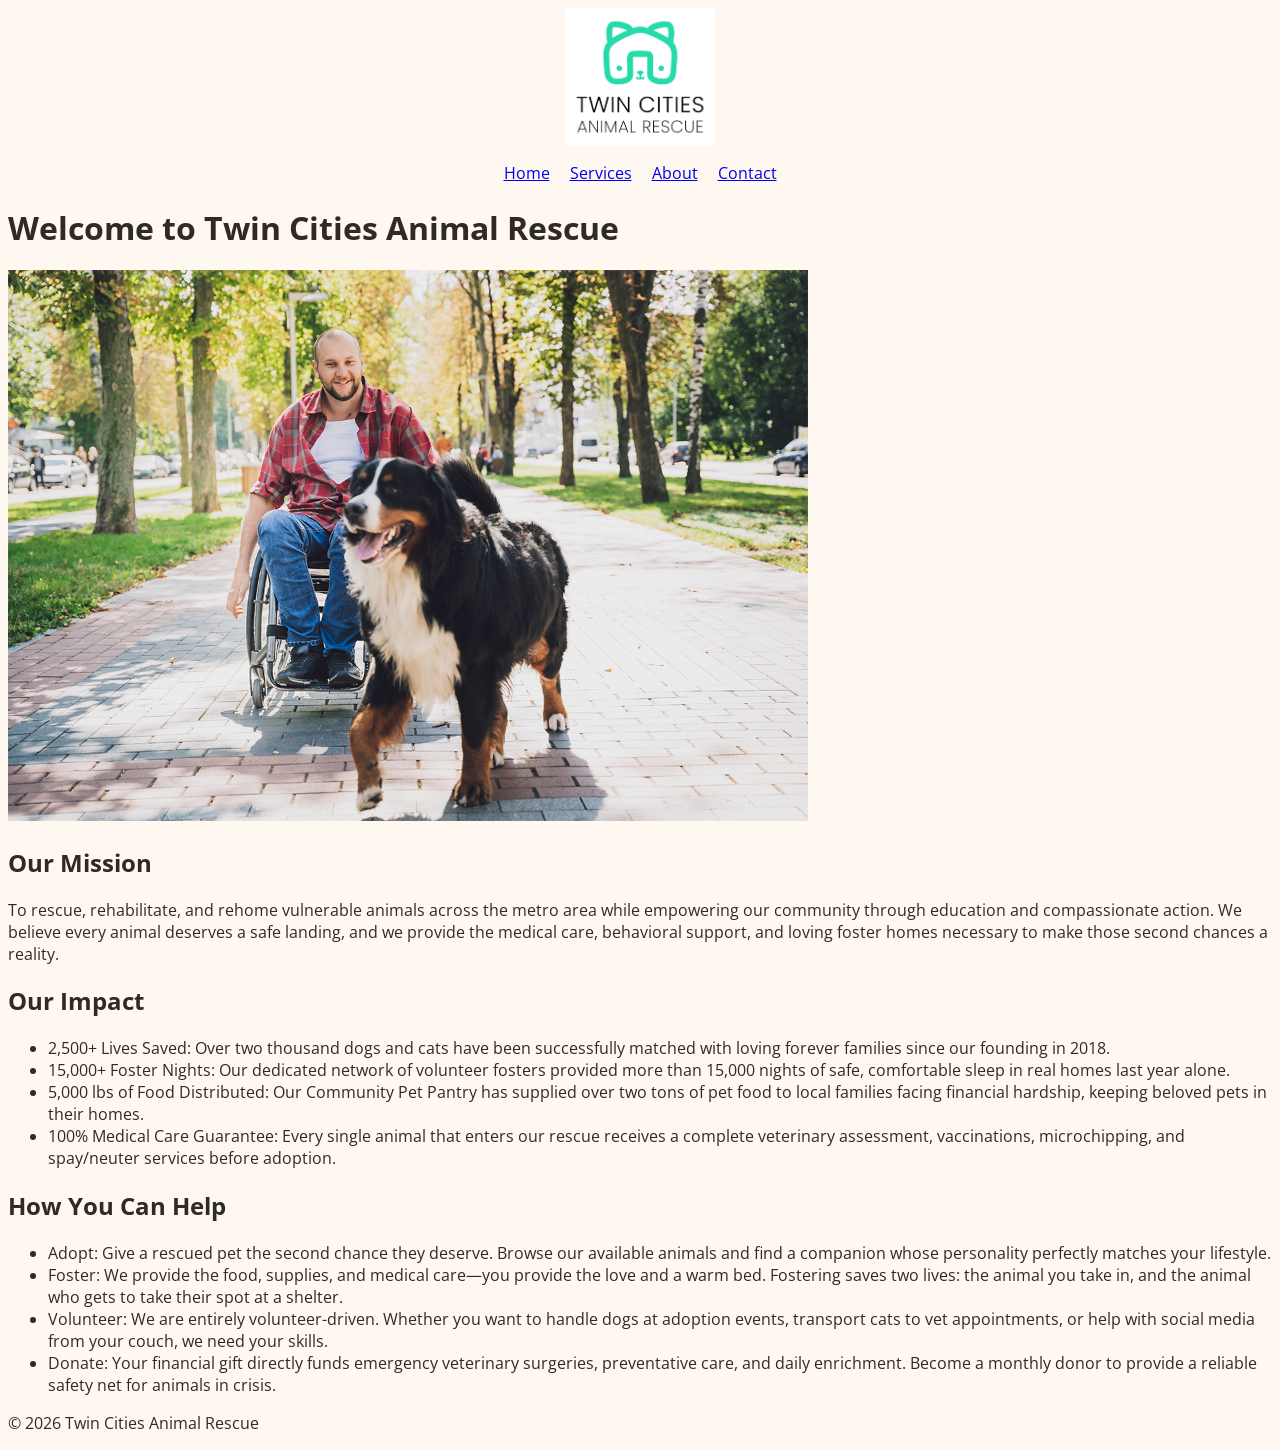
<file: index.html>
<!DOCTYPE html>
<html lang="en">
<head>
  <meta charset="UTF-8">
  <meta name="viewport" content="width=device-width, initial-scale=1.0">
  <title>Home | Twin Cities Animal Rescue</title>
  <link rel="stylesheet" href="style.css">
  <link rel="preconnect" href="https://fonts.googleapis.com">
  <link rel="preconnect" href="https://fonts.gstatic.com" crossorigin>
  <link href="https://fonts.googleapis.com/css2?family=Open+Sans:wght@400;700&display=swap" rel="stylesheet">
</head>
<body>
  <header>
    <img class="logo" src="rescue-logo_c.png" alt="Twin Cities Animal Rescue Logo" width="150">
  </header>

  <nav>
    <ul>
      <li><a class="nav-link" href="index.html">Home</a></li>
      <li><a class="nav-link" href="services.html">Services</a></li>
      <li><a class="nav-link" href="about.html">About</a></li>
      <li><a class="nav-link" href="contact.html">Contact</a></li>
    </ul>
  </nav>

  <main>
    <h1>Welcome to Twin Cities Animal Rescue</h1>
    <picture>
      <source media="(min-width: 768px)" srcset="rescue-feature-large_c.png">
      <img src="rescue-feature-small_c.png" alt="A rescued dog and adopter on a sidewalk" style="width:100%; max-width:800px;">
    </picture>
    <h2>Our Mission</h2>
    <p>To rescue, rehabilitate, and rehome vulnerable animals across the metro area while empowering our community through education and compassionate action. We believe every animal deserves a safe landing, and we provide the medical care, behavioral support, and loving foster homes necessary to make those second chances a reality.</p>

    <h2>Our Impact</h2>
      <ul>
        <li>2,500+ Lives Saved: Over two thousand dogs and cats have been successfully matched with loving forever families since our founding in 2018.</li>
        <li>15,000+ Foster Nights: Our dedicated network of volunteer fosters provided more than 15,000 nights of safe, comfortable sleep in real homes last year alone.</li>
        <li>5,000 lbs of Food Distributed: Our Community Pet Pantry has supplied over two tons of pet food to local families facing financial hardship, keeping beloved pets in their homes.</li>
        <li>100% Medical Care Guarantee: Every single animal that enters our rescue receives a complete veterinary assessment, vaccinations, microchipping, and spay/neuter services before adoption.</li>
      </ul>

    <h2>How You Can Help</h2>
      <ul>
        <li>Adopt: Give a rescued pet the second chance they deserve. Browse our available animals and find a companion whose personality perfectly matches your lifestyle.</li>
        <li>Foster: We provide the food, supplies, and medical care—you provide the love and a warm bed. Fostering saves two lives: the animal you take in, and the animal who gets to take their spot at a shelter.</li>
        <li>Volunteer: We are entirely volunteer-driven. Whether you want to handle dogs at adoption events, transport cats to vet appointments, or help with social media from your couch, we need your skills.</li>
        <li>Donate: Your financial gift directly funds emergency veterinary surgeries, preventative care, and daily enrichment. Become a monthly donor to provide a reliable safety net for animals in crisis.</li>
      </ul>
  </main>

  <footer>
    <p>&copy; 2026 Twin Cities Animal Rescue</p>
  </footer>
</body>
</html>
</file>
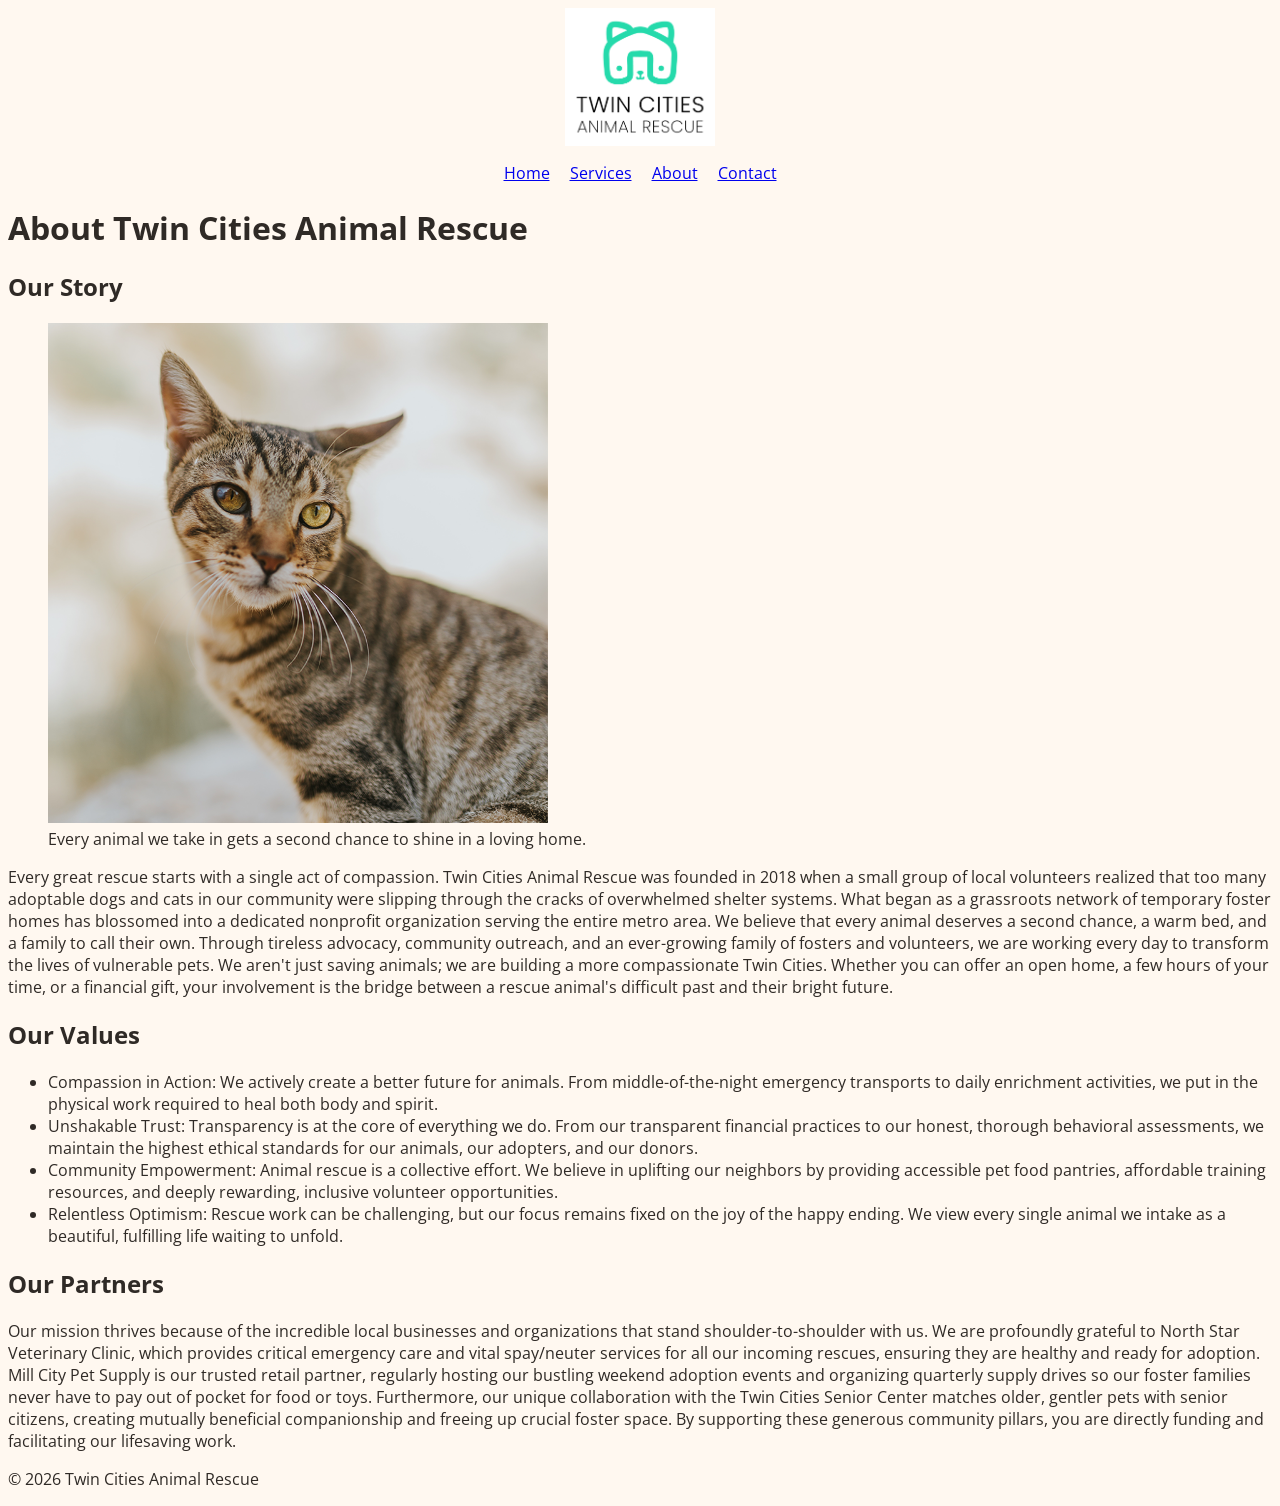
<file: about.html>
<!DOCTYPE html>
<html lang="en">
<head>
  <meta charset="UTF-8">
  <meta name="viewport" content="width=device-width, initial-scale=1.0">
  <title>About Us | Twin Cities Animal Rescue</title>
  <link rel="stylesheet" href="style.css">
  <link rel="preconnect" href="https://fonts.googleapis.com">
  <link rel="preconnect" href="https://fonts.gstatic.com" crossorigin>
  <link href="https://fonts.googleapis.com/css2?family=Open+Sans:wght@400;700&display=swap" rel="stylesheet">
</head>
<body>

  <header>
    <img class="logo" src="rescue-logo_c.png" alt="Twin Cities Animal Rescue Logo" width="150">
  </header>

  <nav>
    <ul>
      <li><a class="nav-link" href="index.html">Home</a></li>
      <li><a class="nav-link" href="services.html">Services</a></li>
      <li><a class="nav-link" href="about.html">About</a></li>
      <li><a class="nav-link" href="contact.html">Contact</a></li>
    </ul>
  </nav>

  <main>
    <h1>About Twin Cities Animal Rescue</h1>
    <h2>Our Story</h2>
    <figure>
      <img src="rescue-pet-spotlight_c.png" alt="A rescued cat" width="500">
      <figcaption>Every animal we take in gets a second chance to shine in a loving home.</figcaption>
    </figure>
    <p>Every great rescue starts with a single act of compassion. Twin Cities Animal Rescue was founded in 2018 when a small group of local volunteers realized that too many adoptable dogs and cats in our community were slipping through the cracks of overwhelmed shelter systems. What began as a grassroots network of temporary foster homes has blossomed into a dedicated nonprofit organization serving the entire metro area. We believe that every animal deserves a second chance, a warm bed, and a family to call their own. Through tireless advocacy, community outreach, and an ever-growing family of fosters and volunteers, we are working every day to transform the lives of vulnerable pets. We aren't just saving animals; we are building a more compassionate Twin Cities. Whether you can offer an open home, a few hours of your time, or a financial gift, your involvement is the bridge between a rescue animal's difficult past and their bright future.</p>

    <h2>Our Values</h2>
    <p>
      <ul>
        <li>Compassion in Action: We actively create a better future for animals. From middle-of-the-night emergency transports to daily enrichment activities, we put in the physical work required to heal both body and spirit.</li>
        <li>Unshakable Trust: Transparency is at the core of everything we do. From our transparent financial practices to our honest, thorough behavioral assessments, we maintain the highest ethical standards for our animals, our adopters, and our donors.</li>
        <li>Community Empowerment: Animal rescue is a collective effort. We believe in uplifting our neighbors by providing accessible pet food pantries, affordable training resources, and deeply rewarding, inclusive volunteer opportunities.</li>
        <li>Relentless Optimism: Rescue work can be challenging, but our focus remains fixed on the joy of the happy ending. We view every single animal we intake as a beautiful, fulfilling life waiting to unfold.</li>
      </ul>
    </p>

    <h2>Our Partners</h2>
    <p>Our mission thrives because of the incredible local businesses and organizations that stand shoulder-to-shoulder with us. We are profoundly grateful to North Star Veterinary Clinic, which provides critical emergency care and vital spay/neuter services for all our incoming rescues, ensuring they are healthy and ready for adoption. Mill City Pet Supply is our trusted retail partner, regularly hosting our bustling weekend adoption events and organizing quarterly supply drives so our foster families never have to pay out of pocket for food or toys. Furthermore, our unique collaboration with the Twin Cities Senior Center matches older, gentler pets with senior citizens, creating mutually beneficial companionship and freeing up crucial foster space. By supporting these generous community pillars, you are directly funding and facilitating our lifesaving work.</p>
  </main>

  <footer>
    <p>&copy; 2026 Twin Cities Animal Rescue</p>
  </footer>
</body>
</html>
</file>
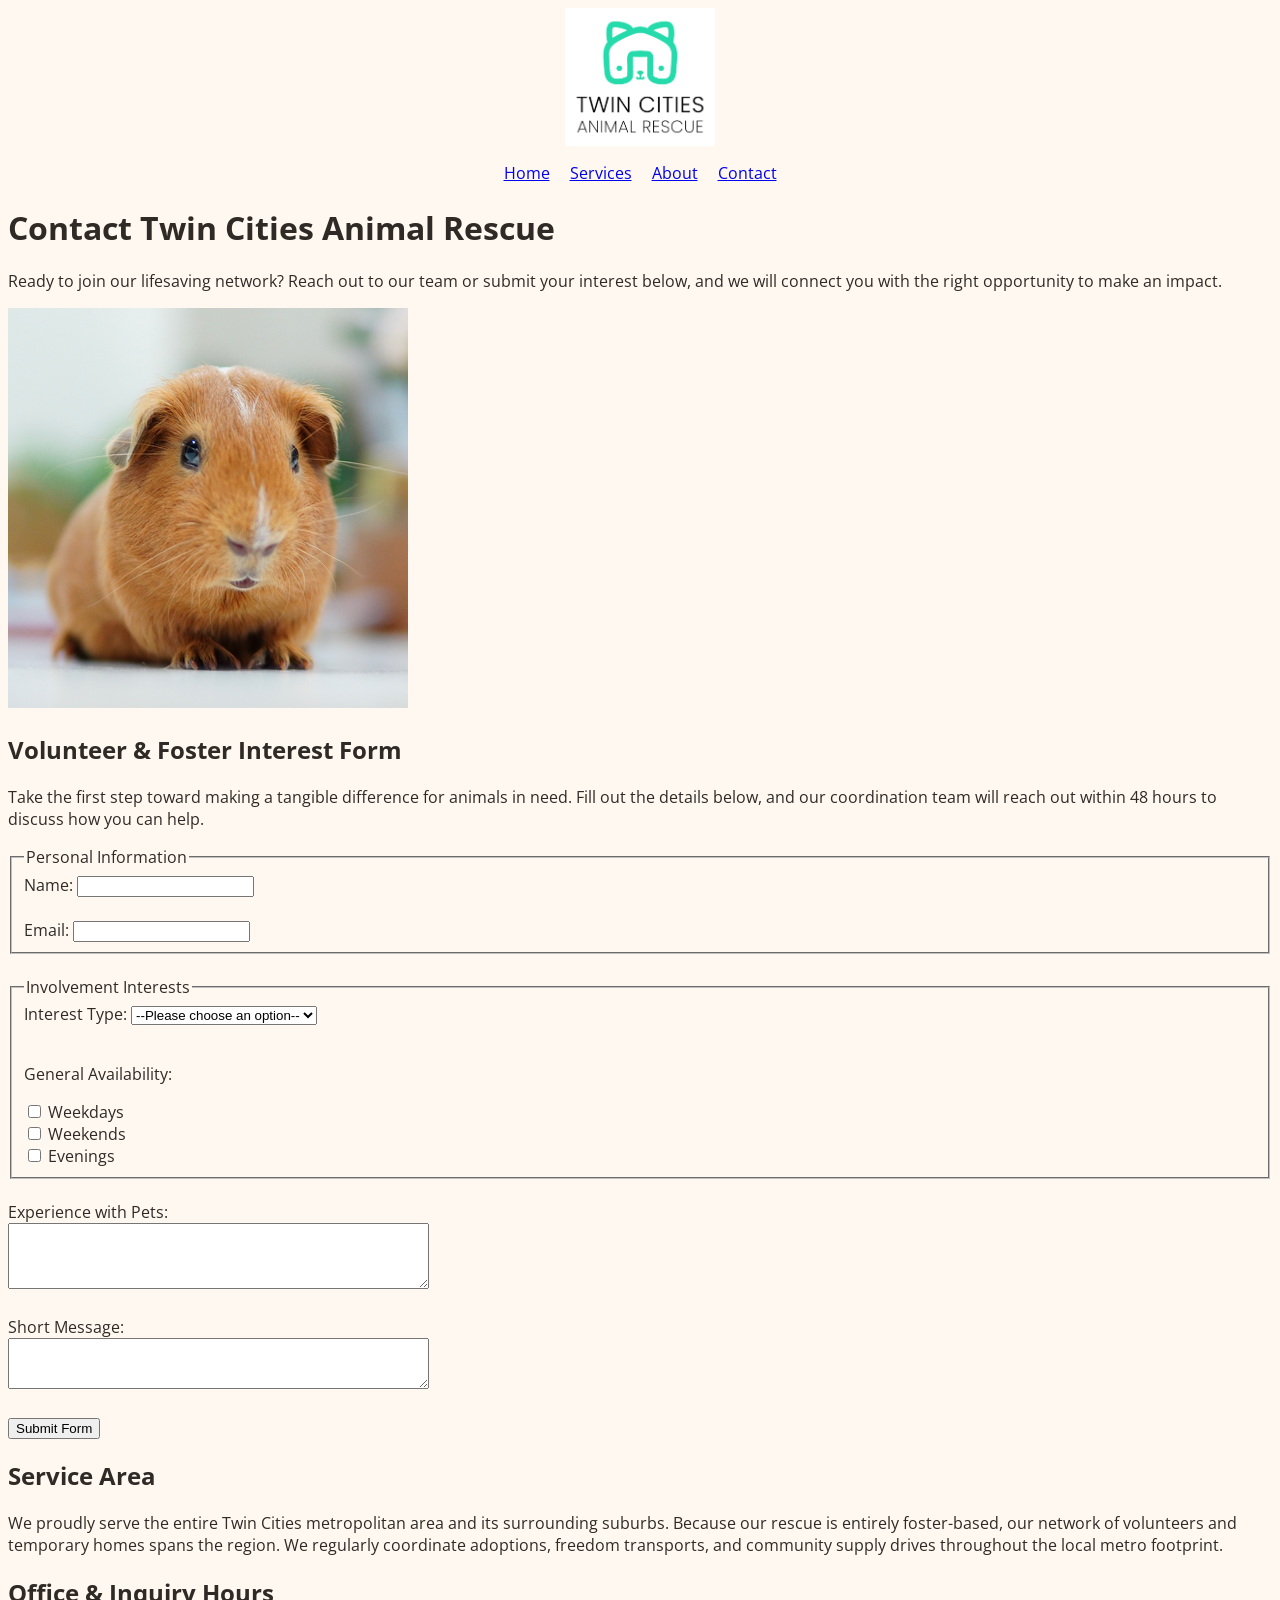
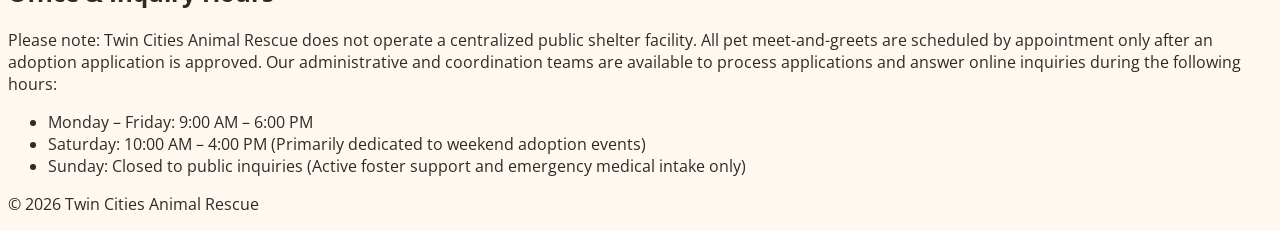
<file: contact.html>
<!DOCTYPE html>
<html lang="en">
<head>
  <meta charset="UTF-8">
  <meta name="viewport" content="width=device-width, initial-scale=1.0">
  <title>Contact Us | Twin Cities Animal Rescue</title>
  <link rel="stylesheet" href="style.css">
  <link rel="preconnect" href="https://fonts.googleapis.com">
  <link rel="preconnect" href="https://fonts.gstatic.com" crossorigin>
  <link href="https://fonts.googleapis.com/css2?family=Open+Sans:wght@400;700&display=swap" rel="stylesheet">
</head>
<body>

  <header>
    <img class="logo" src="rescue-logo_c.png" alt="Twin Cities Animal Rescue Logo" width="150">
  </header>

  <nav>
    <ul>
      <li><a class="nav-link" href="index.html">Home</a></li>
      <li><a class="nav-link" href="services.html">Services</a></li>
      <li><a class="nav-link" href="about.html">About</a></li>
      <li><a class="nav-link" href="contact.html">Contact</a></li>
    </ul>
  </nav>

  <main>
    <h1>Contact Twin Cities Animal Rescue</h1>
    <p>Ready to join our lifesaving network? Reach out to our team or submit your interest below, and we will connect you with the right opportunity to make an impact.</p>
    <img src="rescue-pet_c.png" alt="A rescue gerbil looking at camera" width="400">
    <h2>Volunteer & Foster Interest Form</h2>
    <p>Take the first step toward making a tangible difference for animals in need. Fill out the details below, and our coordination team will reach out within 48 hours to discuss how you can help.
      <form action="/contact" method="post">
        <fieldset>
          <legend>Personal Information</legend>
          <label for="name">Name:</label>
          <input type="text" id="name" name="name" required minlength="2" maxlength="50">
          <br><br>
          <label for="email">Email:</label>
          <input type="email" id="email" name="email" required>
        </fieldset>
        <br>
        <fieldset>
          <legend>Involvement Interests</legend>
          <label for="interest">Interest Type:</label>
          <select id="interest" name="interest" required>
            <option value="">--Please choose an option--</option>
            <option value="volunteer">Volunteering</option>
            <option value="foster">Fostering</option>
            <option value="adoption">Adoption Information</option>
          </select>
          <br><br>
          <p>General Availability:</p>
          <input type="checkbox" id="avail-weekdays" name="availability" value="weekdays">
          <label for="avail-weekdays">Weekdays</label><br>
          <input type="checkbox" id="avail-weekends" name="availability" value="weekends">
          <label for="avail-weekends">Weekends</label><br>
          <input type="checkbox" id="avail-evenings" name="availability" value="evenings">
          <label for="avail-evenings">Evenings</label>
        </fieldset>
        <br>
        <label for="experience">Experience with Pets:</label><br>
        <textarea id="experience" name="experience" rows="4" cols="50" required></textarea>
        <br><br>
        <label for="message">Short Message:</label><br>
        <textarea id="message" name="message" rows="3" cols="50"></textarea>
        <br><br>
        <button type="submit">Submit Form</button>
      </form>
    </p>

    <h2>Service Area</h2>
    <p>We proudly serve the entire Twin Cities metropolitan area and its surrounding suburbs. Because our rescue is entirely foster-based, our network of volunteers and temporary homes spans the region. We regularly coordinate adoptions, freedom transports, and community supply drives throughout the local metro footprint.</p>

    <h2>Office & Inquiry Hours</h2>
    <p>Please note: Twin Cities Animal Rescue does not operate a centralized public shelter facility. All pet meet-and-greets are scheduled by appointment only after an adoption application is approved. Our administrative and coordination teams are available to process applications and answer online inquiries during the following hours:
      <ul>
        <li>Monday – Friday: 9:00 AM – 6:00 PM</li>
        <li>Saturday: 10:00 AM – 4:00 PM (Primarily dedicated to weekend adoption events)</li>
        <li>Sunday: Closed to public inquiries (Active foster support and emergency medical intake only)</li>
      </ul>
    </p>
  </main>

  <footer>
    <p>&copy; 2026 Twin Cities Animal Rescue</p>
  </footer>
</body>
</html>
</file>
<file: style.css>
body {
  font-family: "Open Sans", Arial, sans-serif;
  background-color: #FFF8F0;
  color: #2F2A26;
}

.logo {
  display: block;
  margin: 0 auto;
}

header h1 {
  text-align: center;
}

nav ul {
  display: flex;
  flex-direction: row;
  justify-content: center;
  gap: 20px;
  list-style-type: none;
  padding: 0;
}

@media (max-width: 767px) {
  nav ul {
    flex-direction: column;
    align-items: center;
    gap: 15px;
  }
}

.nav-link:hover {
  background-color: #0066cc;
  color: white;
}
.nav-link:focus {
  outline: 2px solid #0066cc;
  outline-offset: 2px;
}

.nav-link:active {
  background-color: #002244;
  color: white;
}
</file>
